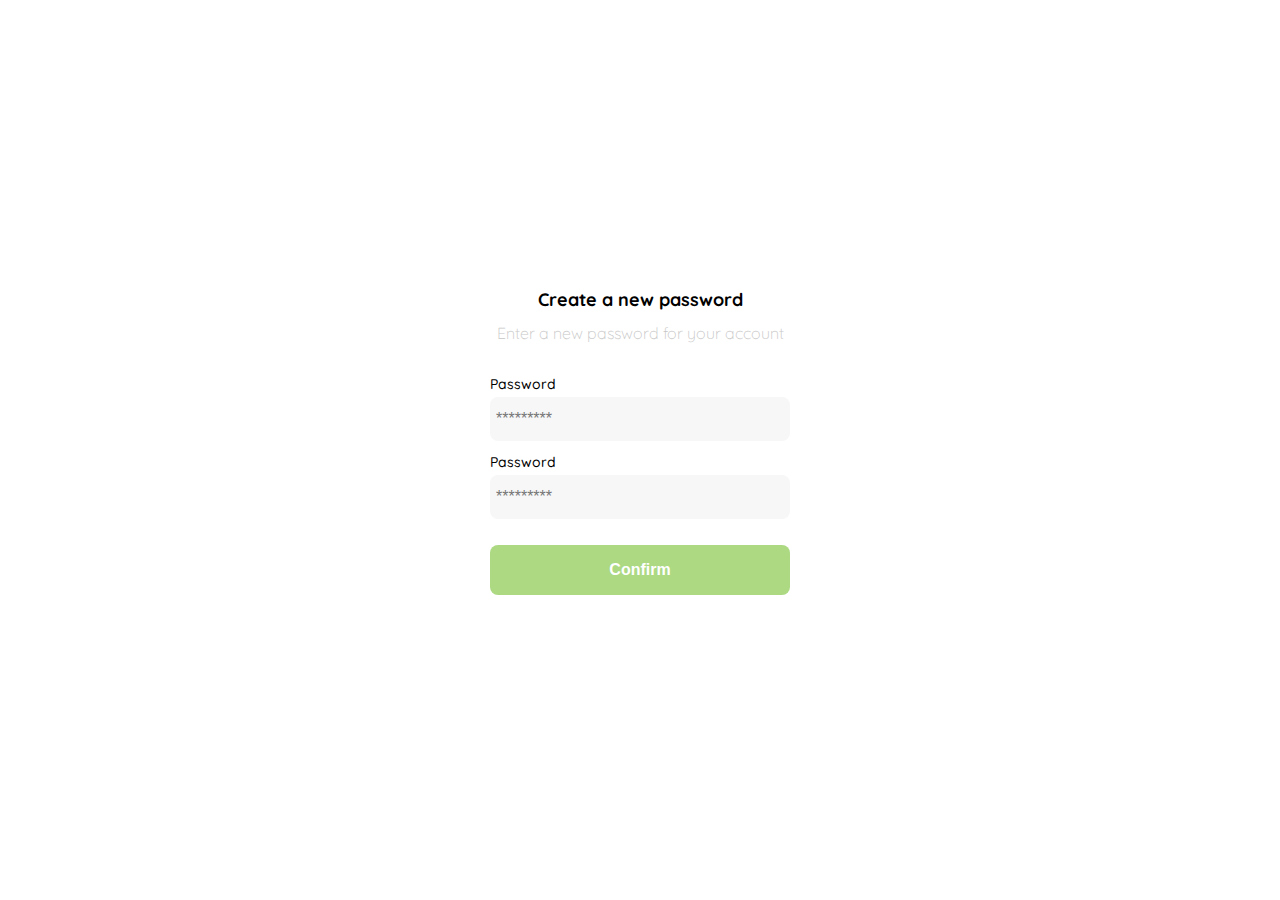
<file: 1-contraseña.html>
<!DOCTYPE html>
<html lang="en">
<head>
    <meta charset="UTF-8">
    <meta http-equiv="X-UA-Compatible" content="IE=edge">
    <meta name="viewport" content="width=device-width, initial-scale=1.0">
    <title>Document</title>
    <link rel="preconnect" href="https://fonts.googleapis.com">
    <link rel="preconnect" href="https://fonts.gstatic.com" crossorigin>
    <link href="https://fonts.googleapis.com/css2?family=Quicksand:wght@300;500;700&display=swap" rel="stylesheet">
    
    <style>
        body{
        font-family: 'Quicksand', sans-serif;
    }
         :root {
         --very-light-pink: #c7c7c7;
         --text-input-field: #f7f7f7;
         --hospital-green: #acd982;
         --white: #ffffff;
         --black: #000000; 
         --sm: 14px;  
         --md: 16px;
         --lg: 18px;
        }
        body{margin: 0;
        }
        .login{
            width: 100%;
            height: 100vh;
            display: grid;
            place-items: center;
        }
        .form-container{
            display: grid;
            grid-template-rows:auto 1fr auto;
            width: 300px;
            
        }
        .Logo{
            width: 150px ;
            margin-bottom: 20px;
            justify-self: center;
            display: none;
        }
        @media(max-width: 640px){
            .Logo{display: block;}
        }
        .Title{
            font-size: var(--lg);
            margin-bottom: 12px;
            text-align: center;
        }
        .Subtitle{
            color: var(--very-light-pink);
            font-size: var(--md);
            font-weight: 300;
            margin-top: 0%;
            margin-bottom: 32px;
            text-align: center;
        }
        .label{
            font-size:var(--sm);
            font-weight: 500;
            margin-bottom: 4px;
        }
        .input{
            background-color: var(--text-input-field);
            border: none;
            border-radius: 8px;
            height: 32px;
            font-size: var(--md);
            padding: 6px;
            margin-bottom: 12px;

        }
        .form{
            display: flex;
            flex-direction: column;
        }
        .primary-button{
           background-color: var(--hospital-green);
           border-radius: 8px;
           border:none;
           color: var(--white); 
           width: 100%;
           cursor: pointer;
           font-size: var(--md);
           font-weight: bold;
           height: 50px;
        }
        .login-button{
            margin-top: 14px;
            margin-bottom: 30px;
        }
        
    </style>
</head>
<body>
    <div class="login">
     <div class="form-container">
        <img src="./Logos/logo_yard_sale.svg" alt="Logo" class="Logo">

        <h1 class="Title">Create a new password</h1>
        <p class="Subtitle">Enter a new password for your account</p>

        <form action="/" class="form">
           <label for="password" class="label">Password</label>
           <input type="password" id="password" placeholder="*********" class="input input-password">

           <label for="new-password" class="label">Password</label>
           <input type="password" id="new-password" placeholder="*********" class="input input-password">

           <input type="submit" value="Confirm" class="primary-button login-button">
        </form>

     </div>   
    </div>
</body>
</html>
</file>
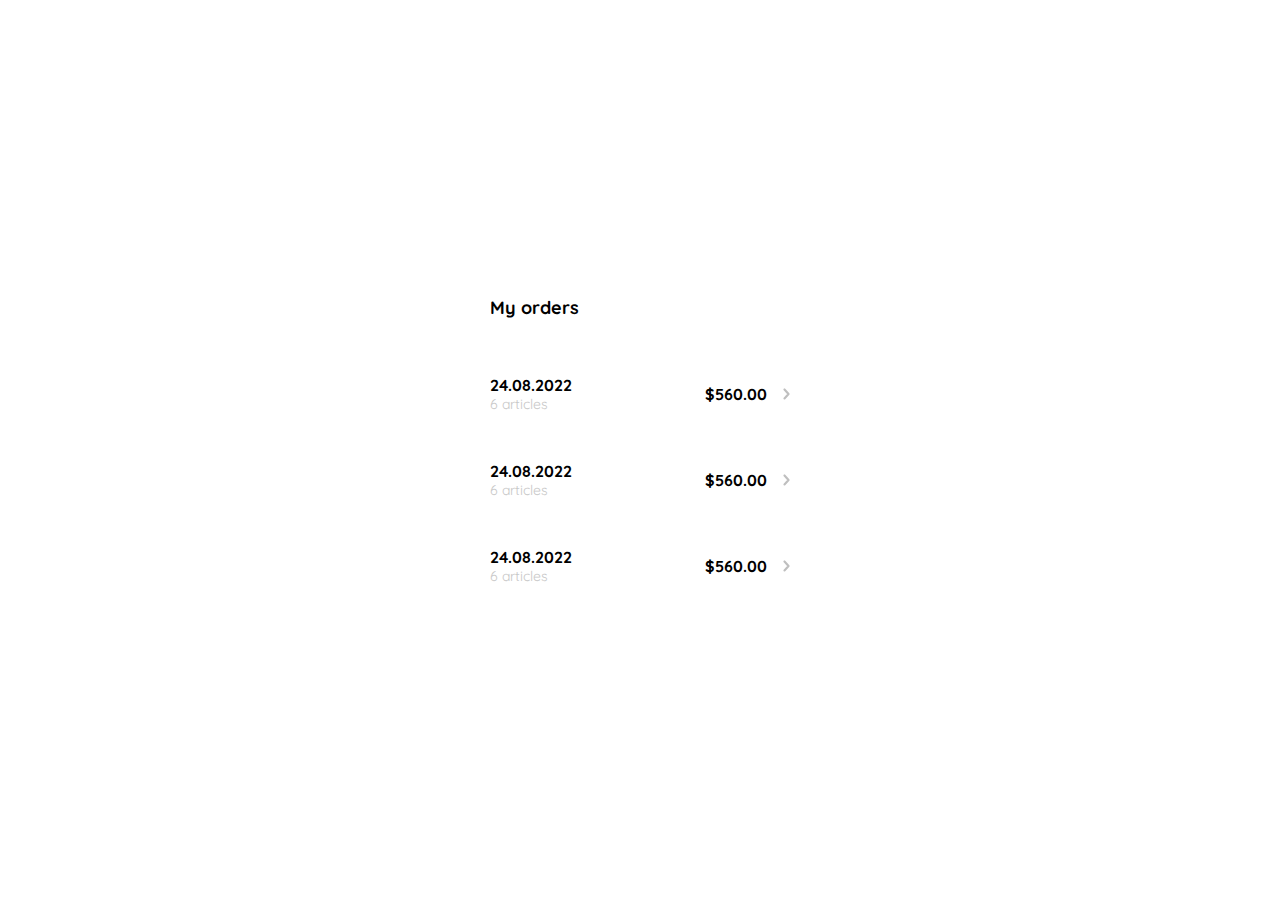
<file: 10-misordenes.html>
<!DOCTYPE html>
<html lang="en">
<head>
    <meta charset="UTF-8">
    <meta http-equiv="X-UA-Compatible" content="IE=edge">
    <meta name="viewport" content="width=device-width, initial-scale=1.0">
    <title>Document</title>
    <link rel="preconnect" href="https://fonts.googleapis.com">
    <link rel="preconnect" href="https://fonts.gstatic.com" crossorigin>
    <link href="https://fonts.googleapis.com/css2?family=Quicksand:wght@300;500;700&display=swap" rel="stylesheet">
    <style>
        body{
        margin: 0;
        font-family: 'Quicksand', sans-serif;
    }
         :root {
         --very-light-pink: #c7c7c7;
         --text-input-field: #f7f7f7;
         --hospital-green: #acd982;
         --white: #ffffff;
         --black: #000000; 
         --sm: 14px;  
         --md: 16px;
         --lg: 18px;
        }
        .my-order{
            width: 100%;
            height: 100vh;
            display: grid;
            place-items: center;
        }
        .title{
            font-size: var(--lg);
            margin-bottom: 40px;
        }
        .my-order-container{
            display: grid;
            grid-template-rows: auto 1fr auto;
            width: 300px;
        }
        .my-order-content{
            display: flex;
            flex-direction: column;
        }
        .order{
          display: grid;
          grid-template-columns: auto 1fr auto;  
          gap: 16px;
          align-items: center;
          margin-bottom: 16px; 
        }
        .order p:nth-child(1){
            display: flex;
            flex-direction: column;
        }
        .order p:nth-child(2){
            text-align: end;
            font-weight: bold;
        }
        .order p span:nth-child(1){
            font-size: var(--md);
            font-weight: bold;
        }
        .order p span:nth-child(2){
            font-size: var(--sm);
            color: var(--very-light-pink);
        }
       

    </style>
</head>
<body>
  <div class="my-order">
    <div class="my-order-container">
        <h1 class="title">My orders</h1>
        <div class="my-order-content">
            <div class="order">
                <p>
                    <span>24.08.2022</span>
                    <span>6 articles</span>
                </p>
                <p>$560.00</p>
                <img src="./icons/flechita.svg" alt="">
            </div>

            <div class="order">
                <p>
                    <span>24.08.2022</span>
                    <span>6 articles</span>
                </p>
                <p>$560.00</p>
                <img src="./icons/flechita.svg" alt="">
            </div>

            <div class="order">
                <p>
                    <span>24.08.2022</span>
                    <span>6 articles</span>
                </p>
                <p>$560.00</p>
                <img src="./icons/flechita.svg" alt="">
            </div>
        </div> 
    </div>
  </div>  
</body>
</html>
</file>
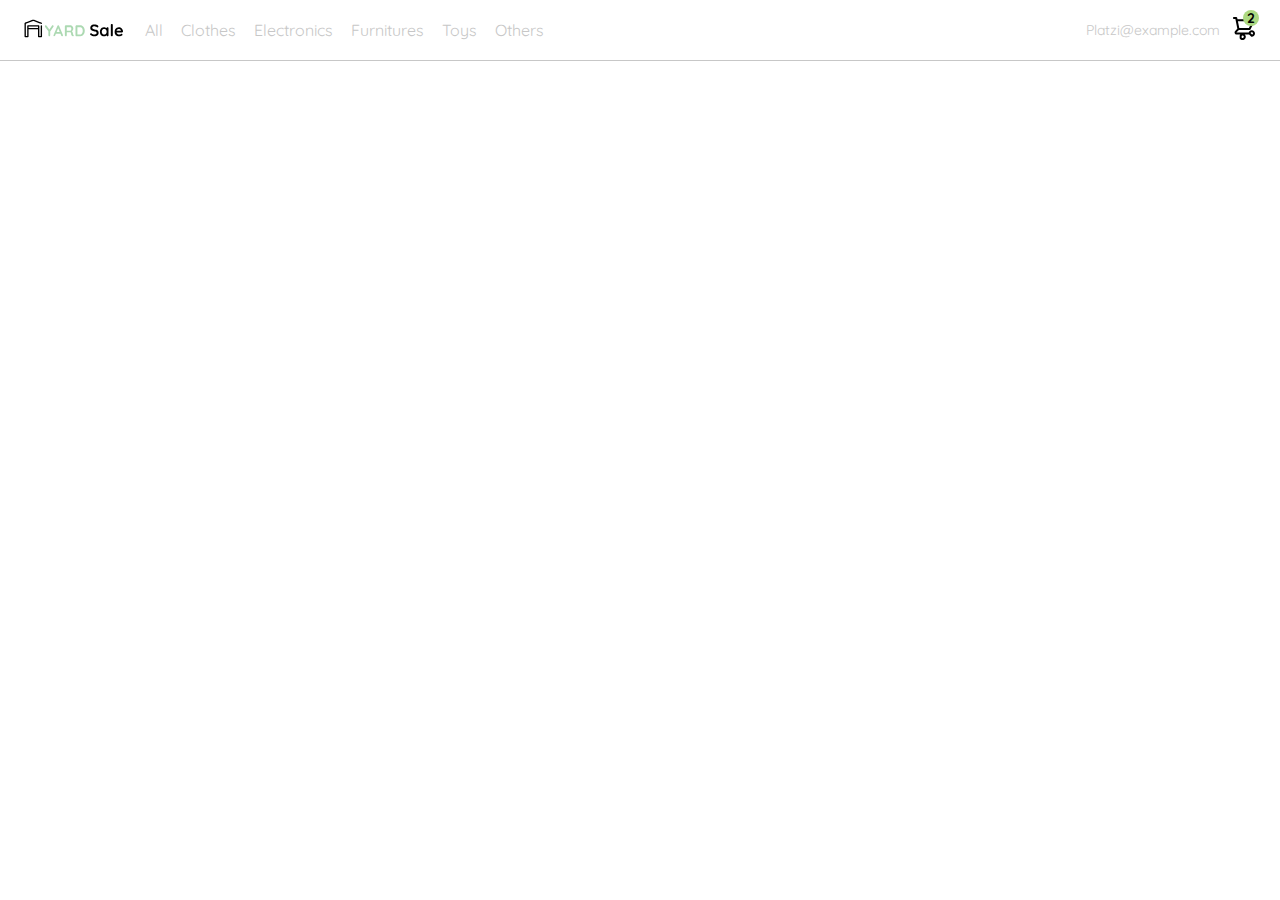
<file: 11-navbar.html>
<!DOCTYPE html>
<html lang="en">
<head>
    <meta charset="UTF-8">
    <meta http-equiv="X-UA-Compatible" content="IE=edge">
    <meta name="viewport" content="width=device-width, initial-scale=1.0">
    <title>Document</title>
    <link rel="preconnect" href="https://fonts.googleapis.com">
    <link rel="preconnect" href="https://fonts.gstatic.com" crossorigin>
    <link href="https://fonts.googleapis.com/css2?family=Quicksand:wght@300;500;700&display=swap" rel="stylesheet">
    <style>
        body{
        margin: 0;
        font-family: 'Quicksand', sans-serif;
        }
         :root {
         --very-light-pink: #c7c7c7;
         --text-input-field: #f7f7f7;
         --hospital-green: #acd982;
         --white: #ffffff;
         --black: #000000; 
         --sm: 14px;  
         --md: 16px;
         --lg: 18px;
        }
        .menu{
            display: none;
        }
        .logo{
            width: 100px;
            
        }
        .navbar-left ul,
        .navbar-right ul {
            list-style: none;
            padding: 0;
            margin: 0;
            display: flex;
            align-items: center;
            height: 60px;
        }
        .navbar-left{
            display: flex;
            
        }
        .navbar-left ul{
            margin-left: 12px;
        }
        .navbar-left ul li a,
        .navbar-right ul li a{
            text-decoration: none;
            color: var(--very-light-pink);
            border: 1px solid var(--white);
            padding: 8px;
            border-radius: 8px;
        }
        .navbar-left ul li a:hover,
        .navbar-right ul li a:hover{
            border: 1px solid var(--hospital-green);
            color: var(--hospital-green);
        }
        nav{
            display: flex;
            justify-content: space-between;
            padding: 0 24px;
            border-bottom: 1px solid var(--very-light-pink);
        }
        .navbar-email{
            color: var(--very-light-pink);
            font-size: var(--sm);
            margin-right: 12px;
        }
        .navbar-shopping-cart{
            position: relative;
        }
        .navbar-shopping-cart div{
            width: 16px;
            height: 16px;
            background-color: var(--hospital-green);
            border-radius: 50%;
            font-size: var(--sm);
            font-weight: bold;
            position: absolute;
            top: -6px;
            right: -3px;
            display: flex;
            justify-content: center;
            align-items: center;
        }
        @media(max-width: 640px){
            .menu{ display: block;}
            .navbar-left ul{
                display: none;
            }
            .navbar-email{display: none;}
        }
    </style>
</head>
<body>
    <nav>
        <img src="./icons/icon_menu.svg" alt="Menu" class="menu">

        <div class="navbar-left"><img src="./Logos/logo_yard_sale.svg" alt="logo" class="logo">

            <ul>
                <li>
                    <a href="/">All</a>
                </li>

                <li>
                    <a href="/">Clothes</a>
                </li>

                <li>
                    <a href="/">Electronics</a>
                </li>

                <li>
                    <a href="/">Furnitures</a>
                </li>

                <li>
                    <a href="/">Toys</a>
                </li>

                <li>
                    <a href="/">Others</a>
                </li>
            </ul>
        </div>
        <div class="navbar-right">
            <ul>
                <li class="navbar-email">Platzi@example.com</li>
                <li class="navbar-shopping-cart">
                <img src="./icons/icon_shopping_cart.svg" alt="Shopping cart">
                <div>2</div>
                </li>
            </ul>
            
        </div>
    </nav>
</body>
</html>
</file>
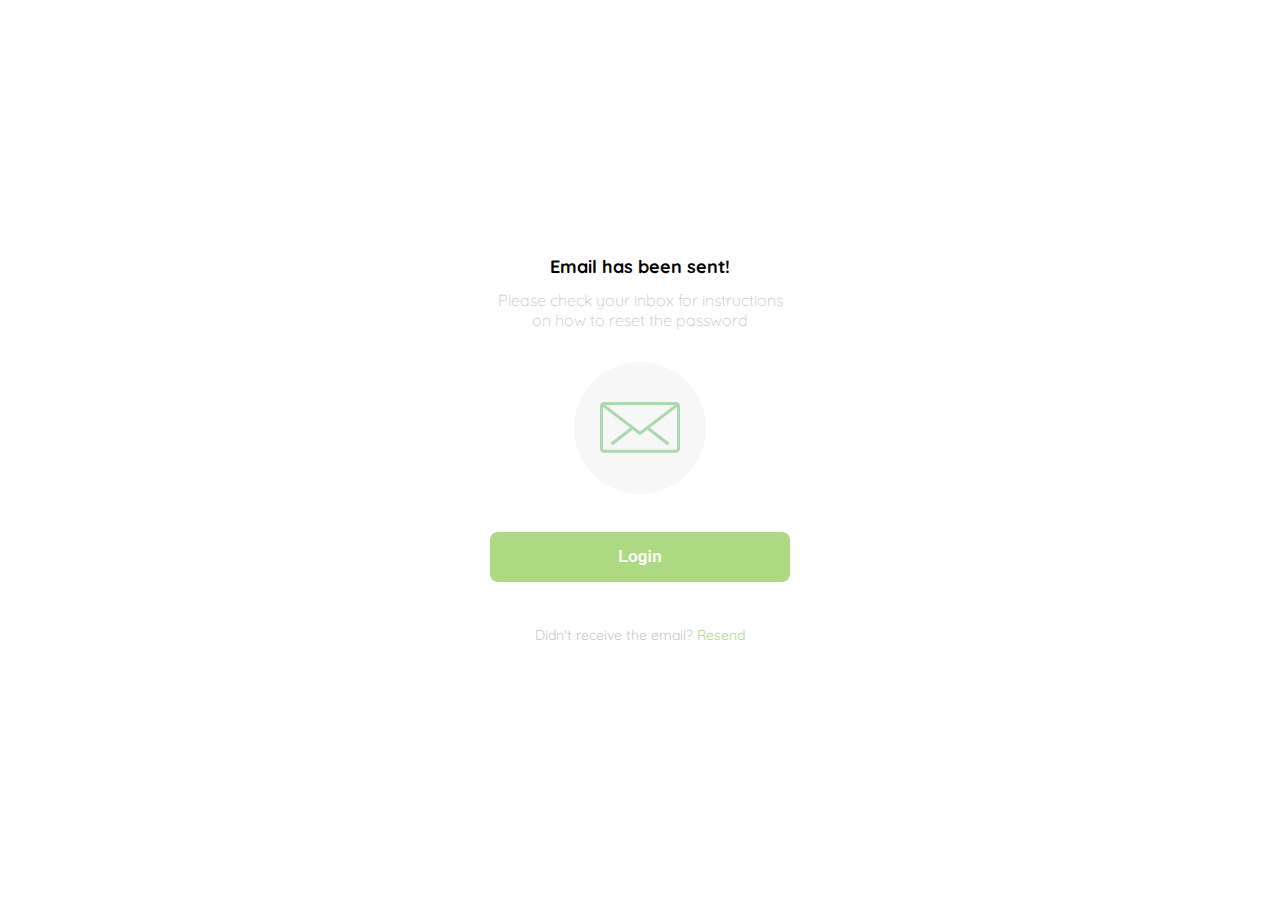
<file: 2-mail.html>
<!DOCTYPE html>
<html lang="en">
<head>
    <meta charset="UTF-8">
    <meta http-equiv="X-UA-Compatible" content="IE=edge">
    <meta name="viewport" content="width=device-width, initial-scale=1.0">
    <title>Document</title>
    <link rel="preconnect" href="https://fonts.googleapis.com">
    <link rel="preconnect" href="https://fonts.gstatic.com" crossorigin>
    <link href="https://fonts.googleapis.com/css2?family=Quicksand:wght@300;500;700&display=swap" rel="stylesheet">
    
    <style>
        body{
        font-family: 'Quicksand', sans-serif;
    }
         :root {
         --very-light-pink: #c7c7c7;
         --text-input-field: #f7f7f7;
         --hospital-green: #acd982;
         --white: #ffffff;
         --black: #000000; 
         --sm: 14px;  
         --md: 16px;
         --lg: 18px;
        }
        body{margin: 0;
        }
        .login{
            width: 100%;
            height: 100vh;
            display: grid;
            place-items: center;
        }
        .form-container{
            display: grid;
            grid-template-rows:auto 1fr auto;
            width: 300px;
            justify-items: center;
            
        }
        .Logo{
            width: 150px ;
            margin-bottom: 20px;
            justify-self: center;
            display: none;
        }
        .Title{
            font-size: var(--lg);
            margin-bottom: 12px;
            text-align: center;
        }
        .Subtitle{
            color: var(--very-light-pink);
            font-size: var(--md);
            font-weight: 300;
            margin-top: 0%;
            margin-bottom: 32px;
            text-align: center;
        }
        .email-image{
            width: 132px;
            height: 132px;
            border-radius: 50%;
            background: var(--text-input-field);
            display: flex;
            justify-content: center;
            align-items: center;
            margin-bottom: 24px;
        }
        .email-image img{
            width: 80px;
        }
        .resend{
            font-size: var(--sm);
        }
        .resend span{
            color: var(--very-light-pink);
        }
        .resend a{
            color: var(--hospital-green);
            text-decoration: none;
        }
        .primary-button{
           background-color: var(--hospital-green);
           border-radius: 8px;
           border:none;
           color: var(--white); 
           width: 100%;
           cursor: pointer;
           font-size: var(--md);
           font-weight: bold;
           height: 50px;
        }
        .login-button{
            margin-top: 14px;
            margin-bottom: 30px;
        }
        @media(max-width: 640px){
            .Logo{display: block;}
        }
    </style>
</head>
<body>
    <div class="login">
        <div class="form-container">
           <img src="./Logos/logo_yard_sale.svg" alt="Logo" class="Logo">
   
           <h1 class="Title">Email has been sent!</h1>
            <p class="Subtitle">Please check your inbox for instructions on how to reset the password
            </p>

           <div class="email-image">
            <img src="./icons/email.svg" alt="email">
        </div>
        <button class="primary-button login-button">Login</button>
        <p class="resend">
            <span>Didn't receive the email?</span>
        <a href="/">Resend</a>
        </p>
        </div>   
       </div>
</body>
</html>
</file>
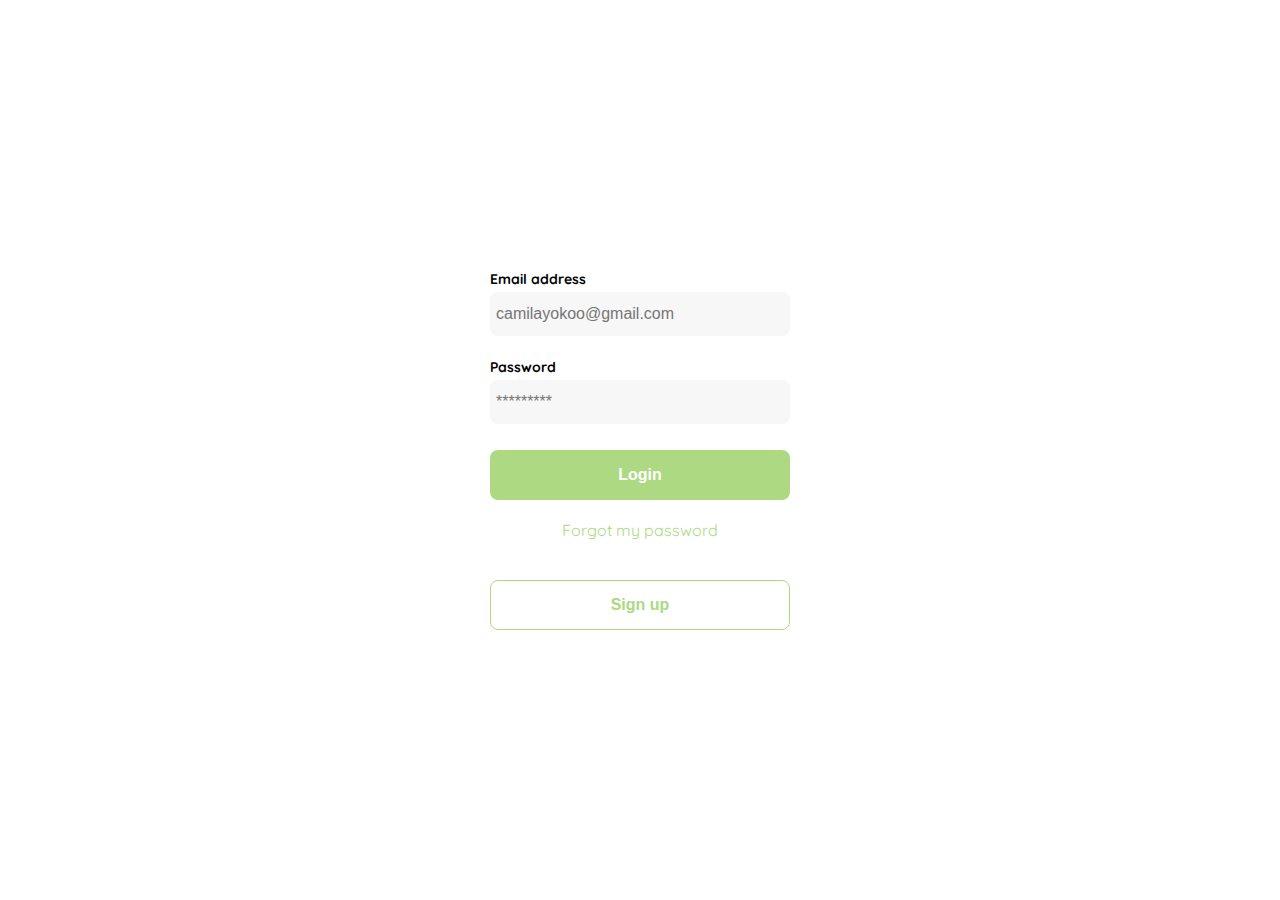
<file: 3-login.html>
<!DOCTYPE html>
<html lang="en">
<head>
    <meta charset="UTF-8">
    <meta http-equiv="X-UA-Compatible" content="IE=edge">
    <meta name="viewport" content="width=device-width, initial-scale=1.0">
    <title>Document</title>
    <meta charset="UTF-8">
    <meta http-equiv="X-UA-Compatible" content="IE=edge">
    <meta name="viewport" content="width=device-width, initial-scale=1.0">
    <title>Document</title>
    <link rel="preconnect" href="https://fonts.googleapis.com">
    <link rel="preconnect" href="https://fonts.gstatic.com" crossorigin>
    <link href="https://fonts.googleapis.com/css2?family=Quicksand:wght@300;500;700&display=swap" rel="stylesheet">
    
    <style>
        body{
        font-family: 'Quicksand', sans-serif;
    }
         :root {
         --very-light-pink: #c7c7c7;
         --text-input-field: #f7f7f7;
         --hospital-green: #acd982;
         --white: #ffffff;
         --black: #000000; 
         --sm: 14px;  
         --md: 16px;
         --lg: 18px;
        }
        body{margin: 0;
        }
        .login{
            width: 100%;
            height: 100vh;
            display: grid;
            place-items: center;
        }
        .form-container{
            display: grid;
            grid-template-rows:auto 1fr auto;
            width: 300px;
            justify-items: center;
            
        }
        .Logo{
            width: 150px ;
            margin-bottom: 40px;
            justify-self: center;
            display: none;
        }
        .label{
            font-size:var(--sm);
            font-weight: 700;
            margin-bottom: 4px;
        }
        .input{
            background-color: var(--text-input-field);
            border: none;
            border-radius: 8px;
            height: 32px;
            font-size: var(--md);
            padding: 6px;
            margin-bottom: 12px;

        }
        .form{
            display: flex;
            flex-direction: column;
            width: 100%;
        }
        .email-address{
            margin-bottom: 22px;
        }
        a {
            color: var(--hospital-green);
            text-decoration: none;
            margin-bottom: 40px;
            text-align: center;
        }
        .primary-button{
           background-color: var(--hospital-green);
           border-radius: 8px;
           border:none;
           color: var(--white); 
           width: 100%;
           cursor: pointer;
           font-size: var(--md);
           font-weight: bold;
           height: 50px;
        }
        .login-button{
            margin-top: 14px;
            margin-bottom: 20px;
        }
        .secondary-button{
           background-color: var(--white);
           border-radius: 8px;
           border:1px solid var(--hospital-green);
           width: 100%;
           cursor: pointer;
           color:var(--hospital-green);
           font-size: var(--md);
           font-weight: bold;
           height: 50px;
           
        }
        @media(max-width: 640px){
            .Logo{display: block;}
            .secondary-button{
                position: absolute;
                width: 300px;
                bottom: 0%;
                margin-bottom: 24px;
            }
        }
        
    </style>
</head>
<body>
    <div class="login">
        <div class="form-container">
           <img src="./Logos/logo_yard_sale.svg" alt="Logo" class="Logo">
        
           <form action="/" class="form">
            <label for="email-address" class="label">Email address</label>
            <input type="text" id="email-address" placeholder="camilayokoo@gmail.com" class="input email-address">
 
            <label for="password" class="label">Password</label>
            <input type="password" id="password" placeholder="*********" class="input input-password">
         </form>
 

        <button class="primary-button login-button">Login</button>
        
        <a href="/">Forgot my password</a>

        <button class="secondary-button">Sign up</button>
          
    </div>
    </div>
</body>
</html>
</file>
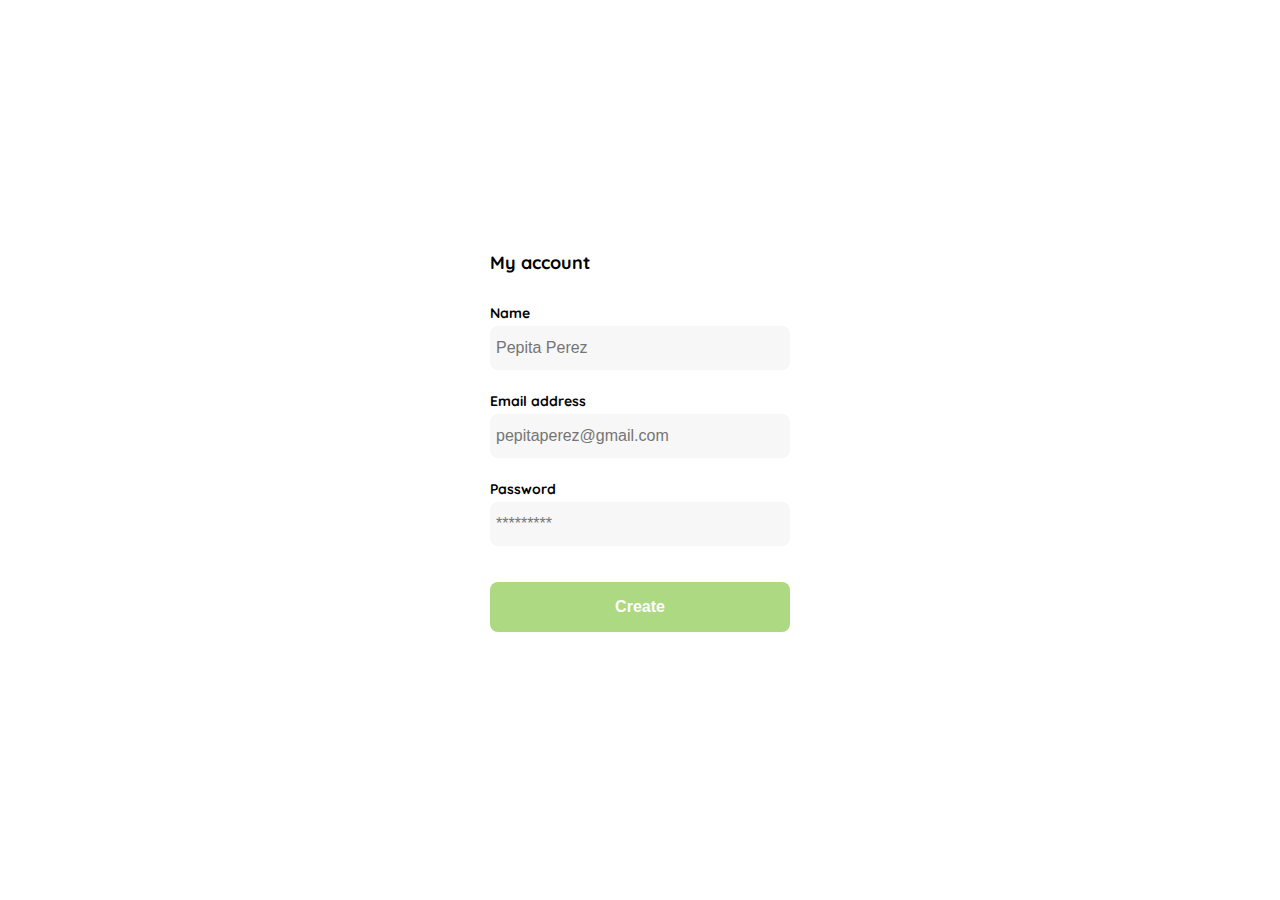
<file: 4-crearusuario.html>
<!DOCTYPE html>
<html lang="en">
<head>
    <meta charset="UTF-8">
    <meta http-equiv="X-UA-Compatible" content="IE=edge">
    <meta name="viewport" content="width=device-width, initial-scale=1.0">
    <title>Document</title>
    <link rel="preconnect" href="https://fonts.googleapis.com">
    <link rel="preconnect" href="https://fonts.gstatic.com" crossorigin>
    <link href="https://fonts.googleapis.com/css2?family=Quicksand:wght@300;500;700&display=swap" rel="stylesheet">
    
    <style>
        body{
        font-family: 'Quicksand', sans-serif;
    }
         :root {
         --very-light-pink: #c7c7c7;
         --text-input-field: #f7f7f7;
         --hospital-green: #acd982;
         --white: #ffffff;
         --black: #000000; 
         --sm: 14px;  
         --md: 16px;
         --lg: 18px;
        }
        body{margin: 0;
        }
        .login{
            width: 100%;
            height: 100vh;
            display: grid;
            place-items: center;
        }
        .form-container{
            display: grid;
            grid-template-rows:auto 1fr auto;
            width: 300px;
            
            
        }
        
        .Title{
            font-size: var(--lg);
            margin-bottom: 30px;
            text-align:start;
        }
        .label{
            font-size:var(--sm);
            font-weight: 700;
            margin-bottom: 4px;
        }
        .input{
            background-color: var(--text-input-field);
            border: none;
            border-radius: 8px;
            height: 32px;
            font-size: var(--md);
            padding: 6px;
            margin-bottom: 12px;

        }
        .input-name,
        .input-email,
        .input-password{
            margin-bottom: 22px;
        }
        .form{
            display: flex;
            flex-direction: column;
            height: 100%;
            

        }
        .form div{
            display: flex;
            flex-direction: column;
        }
        @media(max-width:640px){
            .form{
                height: 100%;
                justify-content: space-between;
            }
            .form-container{
                height: 100%;
            }
        }

        .primary-button{
           background-color: var(--hospital-green);
           border-radius: 8px;
           border:none;
           color: var(--white); 
           width: 100%;
           cursor: pointer;
           font-size: var(--md);
           font-weight: bold;
           height: 50px;
        }
        .login-button{
            margin-top: 14px;
            margin-bottom: 30px;
        }
        
    </style>
</head>
<body>
    <div class="login">
     <div class="form-container">
        

        <h1 class="Title">My account</h1>
        

        <form action="/" class="form">
            <div>
                <label for="name" class="label">Name</label>
                <input type="text" id="name" placeholder="Pepita Perez" class="input input-name">
                <label for="email" class="label">Email address</label>
                <input type="text" id="email" placeholder="pepitaperez@gmail.com" class="input input-email">
                <label for="password" class="label">Password</label>
                <input type="password" id="password" placeholder="*********" class="input input-password">
            </div>

           <input type="submit" value="Create" class="primary-button login-button">
        </form>

     </div>   
    </div>
</body>
</html>
</file>
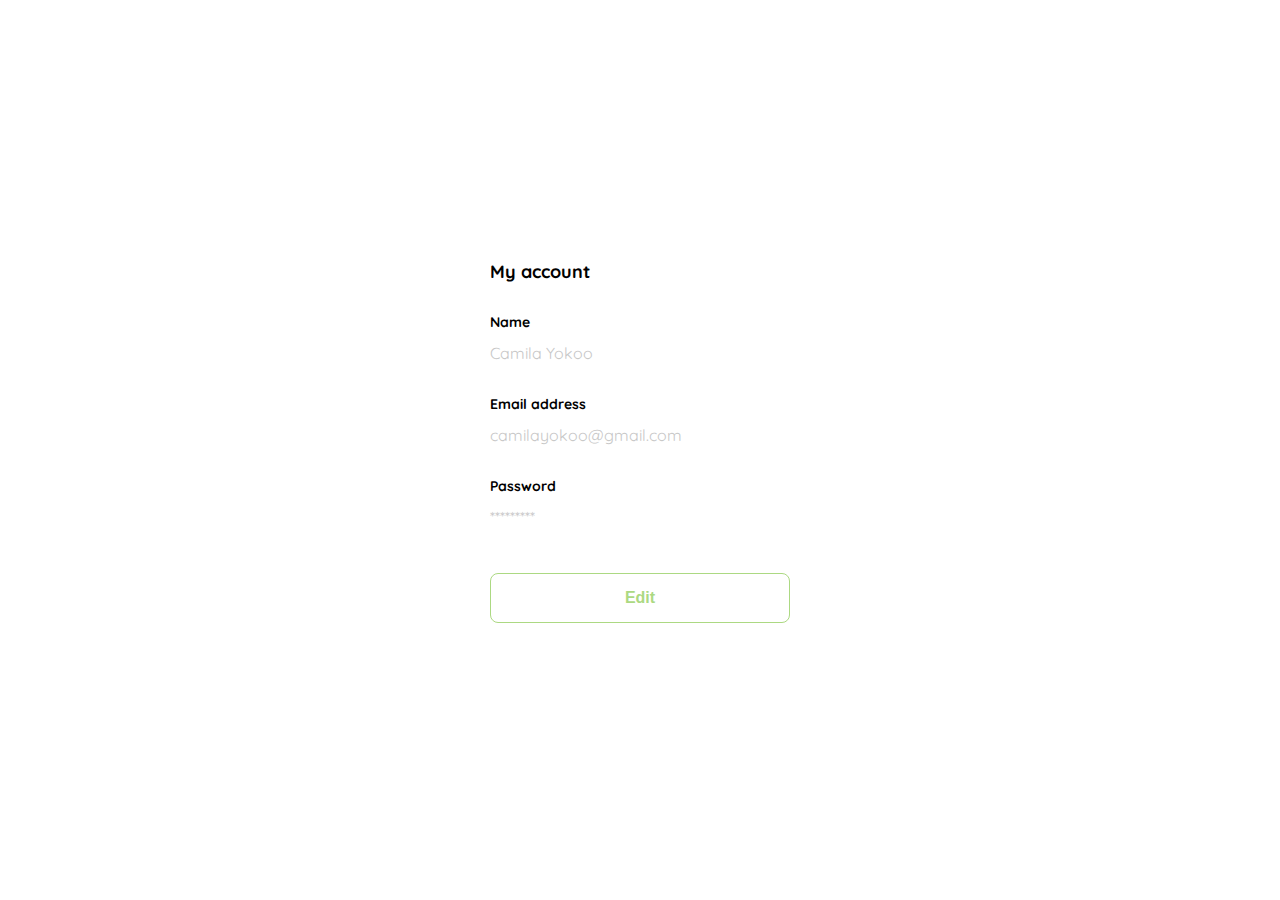
<file: 5-editarcuenta.html>
<!DOCTYPE html>
<html lang="en">
<head>
    <meta charset="UTF-8">
    <meta http-equiv="X-UA-Compatible" content="IE=edge">
    <meta name="viewport" content="width=device-width, initial-scale=1.0">
    <title>Document</title>
    <link rel="preconnect" href="https://fonts.googleapis.com">
    <link rel="preconnect" href="https://fonts.gstatic.com" crossorigin>
    <link href="https://fonts.googleapis.com/css2?family=Quicksand:wght@300;500;700&display=swap" rel="stylesheet">
    
    <style>
        body{
        font-family: 'Quicksand', sans-serif;
    }
         :root {
         --very-light-pink: #c7c7c7;
         --text-input-field: #f7f7f7;
         --hospital-green: #acd982;
         --white: #ffffff;
         --black: #000000; 
         --sm: 14px;  
         --md: 16px;
         --lg: 18px;
        }
        body{margin: 0;
        }
        .login{
            width: 100%;
            height: 100vh;
            display: grid;
            place-items: center;
        }
        .form-container{
            display: grid;
            grid-template-rows:auto 1fr auto;
            width: 300px;
            
            
        }
        
        .Title{
            font-size: var(--lg);
            margin-bottom: 30px;
            text-align:start;
        }
        .label{
            font-size:var(--sm);
            font-weight: 700;
            margin-bottom: 4px;
        }
       .value{
        color: var(--very-light-pink);
        font-size: var(--md);
        margin: 8px 0 32px 0;
       }
        
        .form{
            display: flex;
            flex-direction: column;
            height: 100%;
            

        }
        .form div{
            display: flex;
            flex-direction: column;
        }
        @media(max-width:640px){
            .form{
                height: 100%;
                justify-content: space-between;
            }
            .form-container{
                height: 100%;
            }
        }

        .secondary-button{
           background-color: var(--white);
           border-radius: 8px;
           border:1px solid var(--hospital-green);
           color: var(--hospital-green); 
           width: 100%;
           cursor: pointer;
           font-size: var(--md);
           font-weight: bold;
           height: 50px;
        }
        .login-button{
            margin-top: 14px;
            margin-bottom: 30px;
        }
        
    </style>
</head>
<body>
    <div class="login">
     <div class="form-container">
        

        <h1 class="Title">My account</h1>
        

        <form action="/" class="form">
            <div>
                <label for="name" class="label">Name</label>
                <p class="value">Camila Yokoo</p>
                <label for="email" class="label">Email address</label>
                <p class="value">camilayokoo@gmail.com</p>
                <label for="password" class="label">Password</label>
                <p class="value">*********</p>
            </div>

           <input type="submit" value="Edit" class="secondary-button login-button">
        </form>

     </div>   
    </div>
</body>
</html
>
</file>
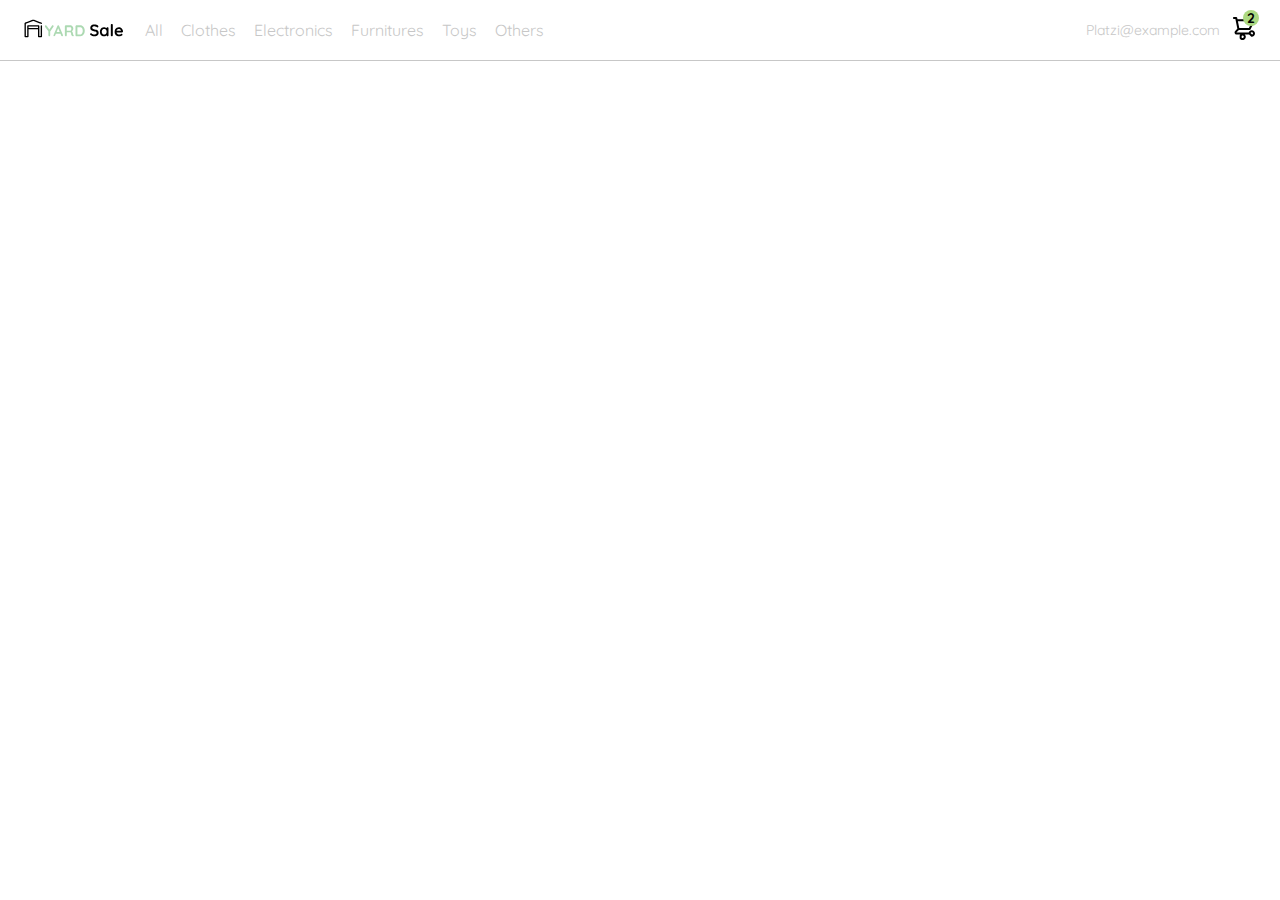
<file: fusion.html>
<head>
    <meta charset="UTF-8">
    <meta http-equiv="X-UA-Compatible" content="IE=edge">
    <meta name="viewport" content="width=device-width, initial-scale=1.0">

    <title>YardSale: tienda online</title>

    <link rel="preconnect" href="https://fonts.googleapis.com">
    <link rel="preconnect" href="https://fonts.gstatic.com" crossorigin>
    <link href="https://fonts.googleapis.com/css2?family=Quicksand:wght@300;500;700&display=swap" rel="stylesheet">

    <link rel="stylesheet" href="./styles.css">
    
</head>

<body>
    <nav>
        <img src="./icons/icon_menu.svg" alt="Menu" class="menu">

        <div class="navbar-left"><img src="./Logos/logo_yard_sale.svg" alt="logo" class="logo">

            <ul>
                <li>
                    <a href="/">All</a>
                </li>

                <li>
                    <a href="/">Clothes</a>
                </li>

                <li>
                    <a href="/">Electronics</a>
                </li>

                <li>
                    <a href="/">Furnitures</a>
                </li>

                <li>
                    <a href="/">Toys</a>
                </li>

                <li>
                    <a href="/">Others</a>
                </li>
            </ul>
        </div>
        <div class="navbar-right">
            <ul>
                <li class="navbar-email">Platzi@example.com</li>
                <li class="navbar-shopping-cart">
                <img src="./icons/icon_shopping_cart.svg" alt="Shopping cart">
                <div>2</div>
                </li>
            </ul>
            
        </div>

        <div class="desktop-menu inactive">
            <ul>
                <li>
                    <a href="/" class="title">My order</a>
                </li>
    
                <li>
                    <a href="/">My account</a>
                </li>
    
                <li>
                    <a href="/">
                        sign out
                    </a>
                </li>
            </ul>
        </div>

        <div class="mobile-menu inactive">
            <ul>
                <li>
                    <a href="/">CATEGORIES</a>
                </li>
    
                <li>
                    <a href="/">All</a>
                </li>
    
                <li>
                    <a href="/">Clothes</a>
                </li>
    
                <li>
                    <a href="/">Electronics</a>
                </li>
    
                <li>
                    <a href="/">Furnitures</a>
                </li>
    
                <li>
                    <a href="/">Toys</a>
                </li>
    
                <li>
                    <a href="/">Others</a>
                </li>
            </ul>
    
            <ul>
                <li>
                    <a href="/">My orders</a>
                </li>
                <li>
                    <a href="/">My account</a>
                </li>
            </ul>
    
            <ul>
                <li>
                    <a href="/" class="email">platzi@example.com</a>
                </li>
                <li>
                    <a href="/" class="sign-out">Sign out</a>
                </li>
            </ul>
        </div>
    </nav>
    <script src="./main.js"></script>
</body>
</html>
</file>
<file: styles.css>
/*Estilos Generales*/
body{
    margin: 0;
    font-family: 'Quicksand', sans-serif;
    }
     :root {
     --very-light-pink: #c7c7c7;
     --text-input-field: #f7f7f7;
     --hospital-green: #acd982;
     --white: #ffffff;
     --black: #000000; 
     --sm: 14px;  
     --md: 16px;
     --lg: 18px;
    }

    .inactive {
        display: none;
    }

    /*navbar (general)*/
    .menu{
        display: none;
    }
    .logo{
        width: 100px;
        
    }
    .navbar-left ul,
    .navbar-right ul {
        list-style: none;
        padding: 0;
        margin: 0;
        display: flex;
        align-items: center;
        height: 60px;
    }
    .navbar-left{
        display: flex;
        
    }
    .navbar-left ul{
        margin-left: 12px;
    }
    .navbar-left ul li a,
    .navbar-right ul li a{
        text-decoration: none;
        color: var(--very-light-pink);
        border: 1px solid var(--white);
        padding: 8px;
        border-radius: 8px;
    }
    .navbar-left ul li a:hover,
    .navbar-right ul li a:hover{
        border: 1px solid var(--hospital-green);
        color: var(--hospital-green);
    }
    nav{
        display: flex;
        justify-content: space-between;
        padding: 0 24px;
        border-bottom: 1px solid var(--very-light-pink);
    }
    .navbar-email{
        cursor: pointer;
        color: var(--very-light-pink);
        font-size: var(--sm);
        margin-right: 12px;
    }
    .navbar-shopping-cart{
        position: relative;
    }
    .navbar-shopping-cart div{
        width: 16px;
        height: 16px;
        background-color: var(--hospital-green);
        border-radius: 50%;
        font-size: var(--sm);
        font-weight: bold;
        position: absolute;
        top: -6px;
        right: -3px;
        display: flex;
        justify-content: center;
        align-items: center;
    }
    
/*menú en desktop*/
    .desktop-menu{
        position:absolute;
        top:60px;
        right: 60px;
        background:white;
        width: 100px;
        height: auto;
        border: 1px solid var(--very-light-pink);
        border-radius: 6px;
        padding: 20px 20px 0 20px;
    }
    .desktop-menu ul {
        list-style: none;
        padding: 0;
        margin: 0;
    }
    .desktop-menu ul li{
        text-align: end;
        
    }
    .desktop-menu ul li:nth-child(1),
    .desktop-menu ul li:nth-child(2){
        font-weight: bold;
    }
    .desktop-menu ul li:last-child {
        padding-top: 20px;
        border-top: 1px solid var(--very-light-pink)
    }
    .desktop-menu ul li:last-child a {
        color: var(--hospital-green);
        font-size: var(--sm);
    }
    .desktop-menu ul li a {
        color: var(--black);
        font-size: var(--sm);
        text-decoration: none;
        margin-bottom: 20px;
        display: inline-block;
    }
/*mobile menu*/
    .mobile-menu{
        position:absolute;  
        top: 61px;
        padding: 24px;

    }
    .mobile-menu a{
        text-decoration: none;
        color: var(--black);
        font-weight: bold;
        
    }
    .mobile-menu ul{
        padding: 0;
        margin: 24px 0 0;
        list-style: none;
    }
    .mobile-menu ul li {
        margin-bottom: 24px ;
    }
    .email{
        font-size: var(--sm);
        font-weight: 300 !important;
    }
    .mobile-menu ul:nth-child(1){
        border-bottom: 1px solid var(--very-light-pink);
    }
    .sign-out{
        color: var(--hospital-green) !important;
        font-size: var(--sm);
    }
    .mobile-menu ul:nth-child(3){
        position: absolute;
        bottom: 0;
    }

    @media(max-width: 640px){
        .menu{ 
            display: block;
        }
        .navbar-left ul{
            display: none;
        }
        .navbar-email{
            display: none;
        }
        .desktop-menu{
            display: none;
        }
    }

    @media(min-width: 641px){
        .mobile-menu{
            display: none;
        }
    }
</file>
